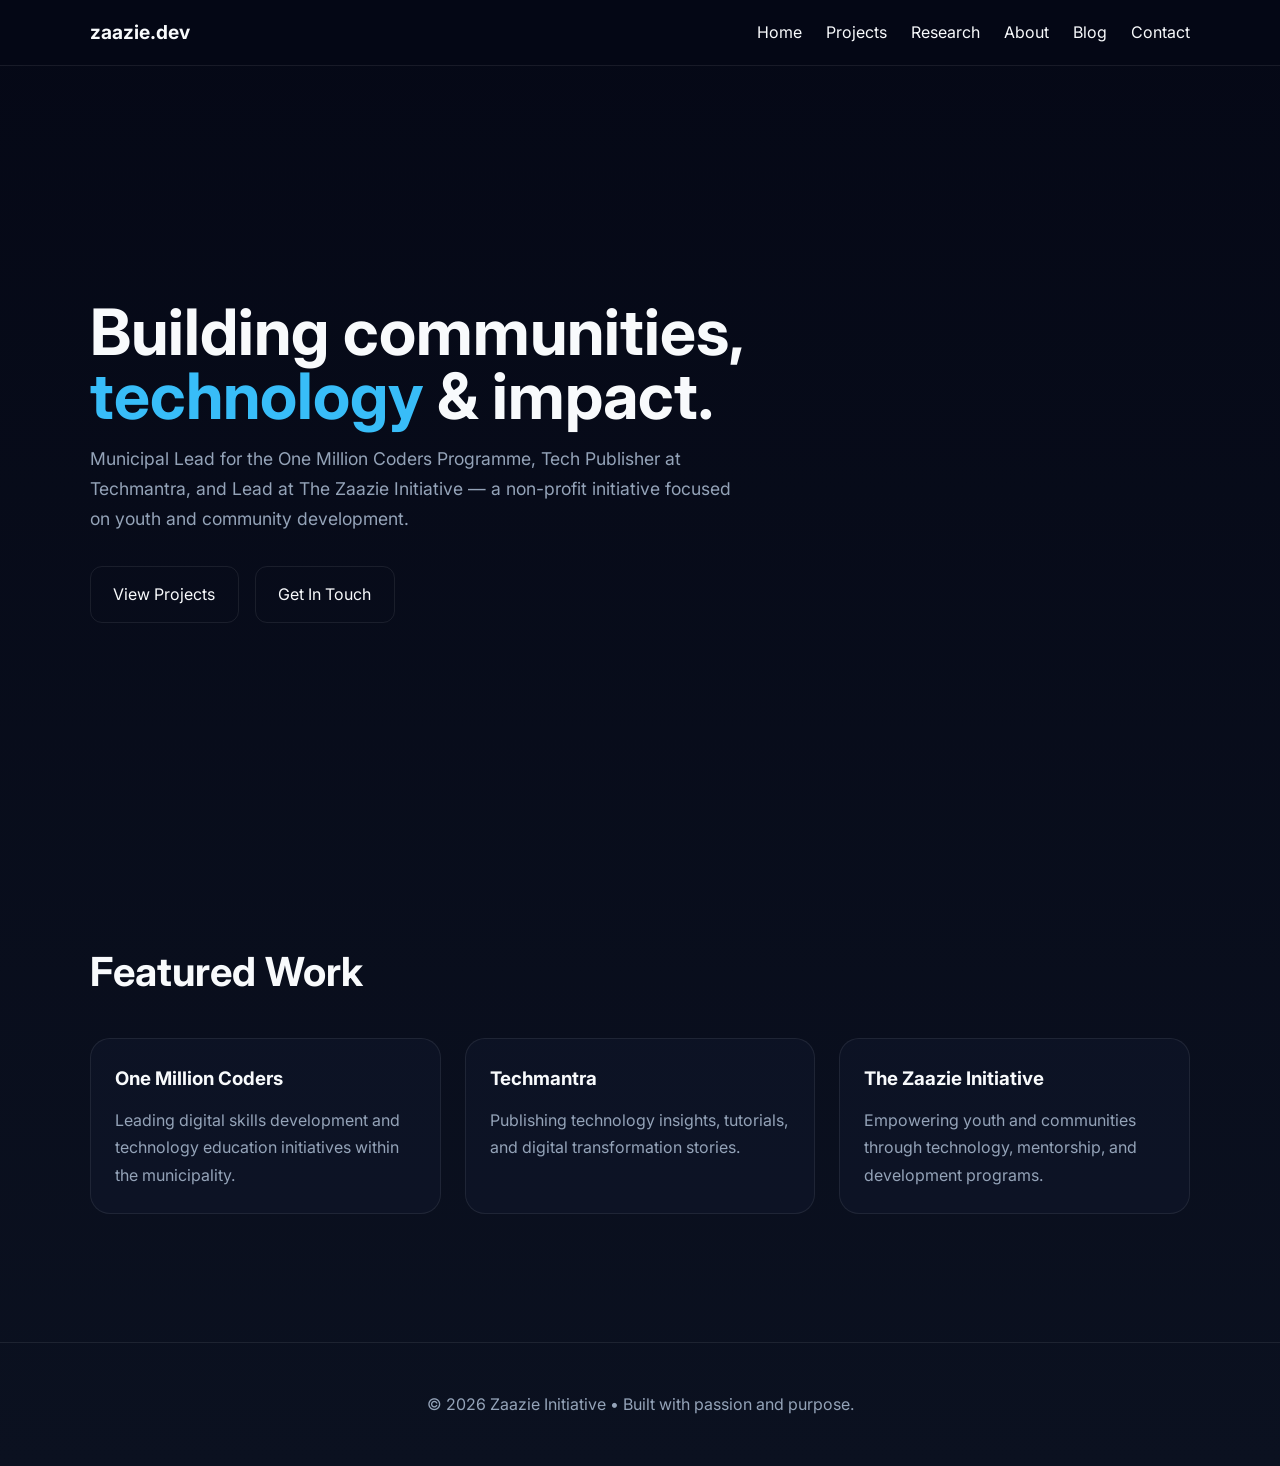
<file: index.html>
<!DOCTYPE html>
<html lang="en">
<head>
<meta charset="UTF-8">
<meta name="viewport" content="width=device-width, initial-scale=1.0">
<title>Zaazie.dev</title>
<link rel="stylesheet" href="styles.css">
</head>
<body>

<nav>
  <div class="container nav-inner">
    <div class="logo">zaazie.dev</div>
    <ul>
      <li><a href="index.html">Home</a></li>
      <li><a href="projects.html">Projects</a></li>
      <li><a href="research.html">Research</a></li>
      <li><a href="about.html">About</a></li>
      <li><a href="blog.html">Blog</a></li>
      <li><a href="contact.html">Contact</a></li>
    </ul>
  </div>
</nav>

<section class="hero">
  <div class="container">
    <h1>Building communities,<br><span class="highlight">technology</span> & impact.</h1>
    <p>
      Municipal Lead for the One Million Coders Programme, Tech Publisher at Techmantra,
      and Lead at The Zaazie Initiative — a non-profit initiative focused on youth and community development.
    </p>

    <div class="btns">
      <a class="btn" href="projects.html">View Projects</a>
      <a class="btn" href="contact.html">Get In Touch</a>
    </div>
  </div>
</section>

<section class="section">
  <div class="container">
    <h2>Featured Work</h2>
    <div class="cards">
      <div class="card">
        <h3>One Million Coders</h3>
        <p>Leading digital skills development and technology education initiatives within the municipality.</p>
      </div>

      <div class="card">
        <h3>Techmantra</h3>
        <p>Publishing technology insights, tutorials, and digital transformation stories.</p>
      </div>

      <div class="card">
        <h3>The Zaazie Initiative</h3>
        <p>Empowering youth and communities through technology, mentorship, and development programs.</p>
      </div>
    </div>
  </div>
</section>

<footer>
  <div class="container">
    <p>© 2026 Zaazie Initiative • Built with passion and purpose.</p>
  </div>
</footer>

</body>
</html>
</file>
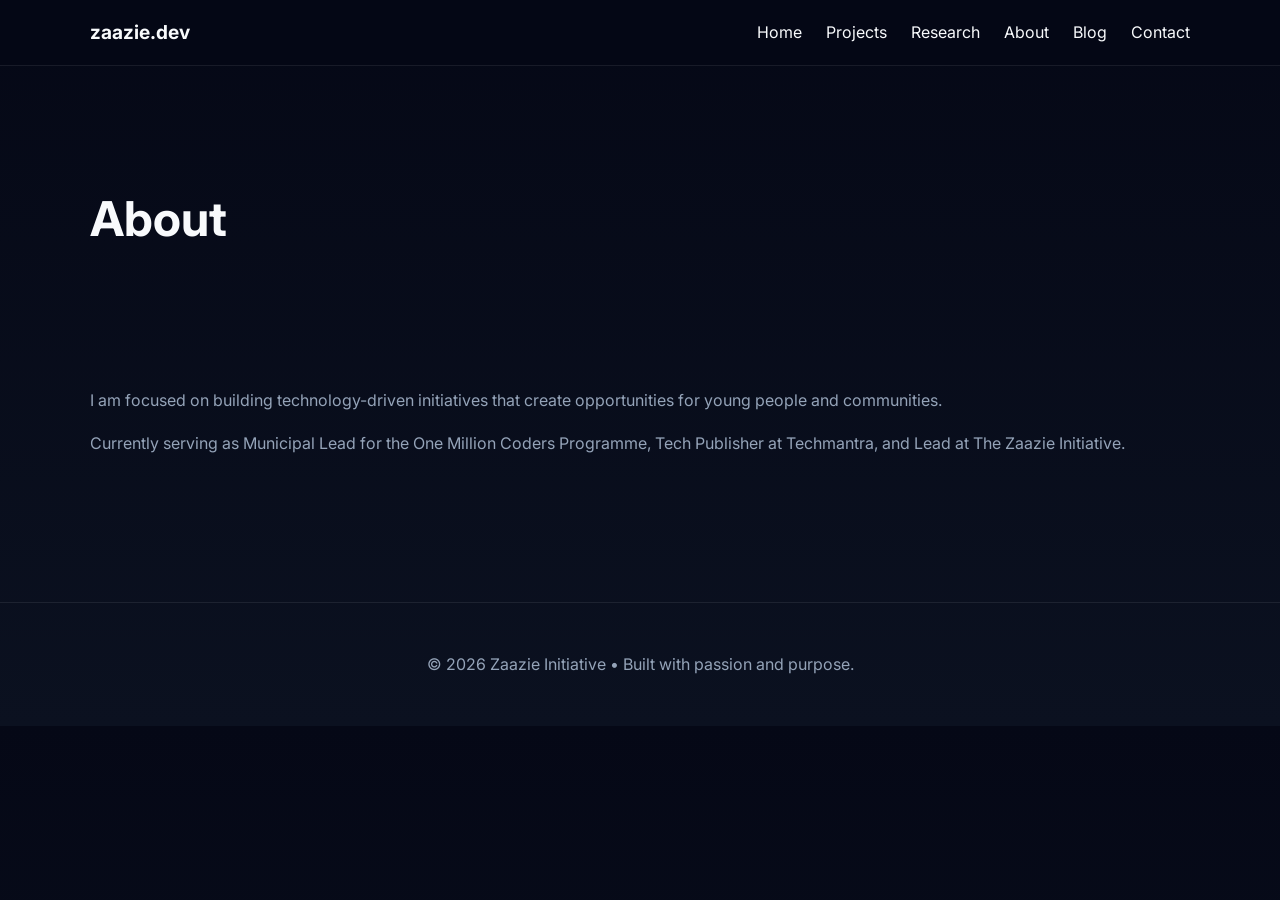
<file: about.html>
<!DOCTYPE html>
<html lang="en">
<head>
<meta charset="UTF-8">
<meta name="viewport" content="width=device-width, initial-scale=1.0">
<title>About</title>
<link rel="stylesheet" href="styles.css">
</head>
<body>

<nav>
  <div class="container nav-inner">
    <div class="logo">zaazie.dev</div>
    <ul>
      <li><a href="index.html">Home</a></li>
      <li><a href="projects.html">Projects</a></li>
      <li><a href="research.html">Research</a></li>
      <li><a href="about.html">About</a></li>
      <li><a href="blog.html">Blog</a></li>
      <li><a href="contact.html">Contact</a></li>
    </ul>
  </div>
</nav>

<section class="page-header">
  <div class="container">
    <h1>About</h1>
  </div>
</section>

<section class="section content">
  <div class="container">

    <p>I am focused on building technology-driven initiatives that create opportunities for young people and communities.</p>
    <p>Currently serving as Municipal Lead for the One Million Coders Programme, Tech Publisher at Techmantra, and Lead at The Zaazie Initiative.</p>

  </div>
</section>

<footer>
  <div class="container">
    <p>© 2026 Zaazie Initiative • Built with passion and purpose.</p>
  </div>
</footer>

</body>
</html>
</file>
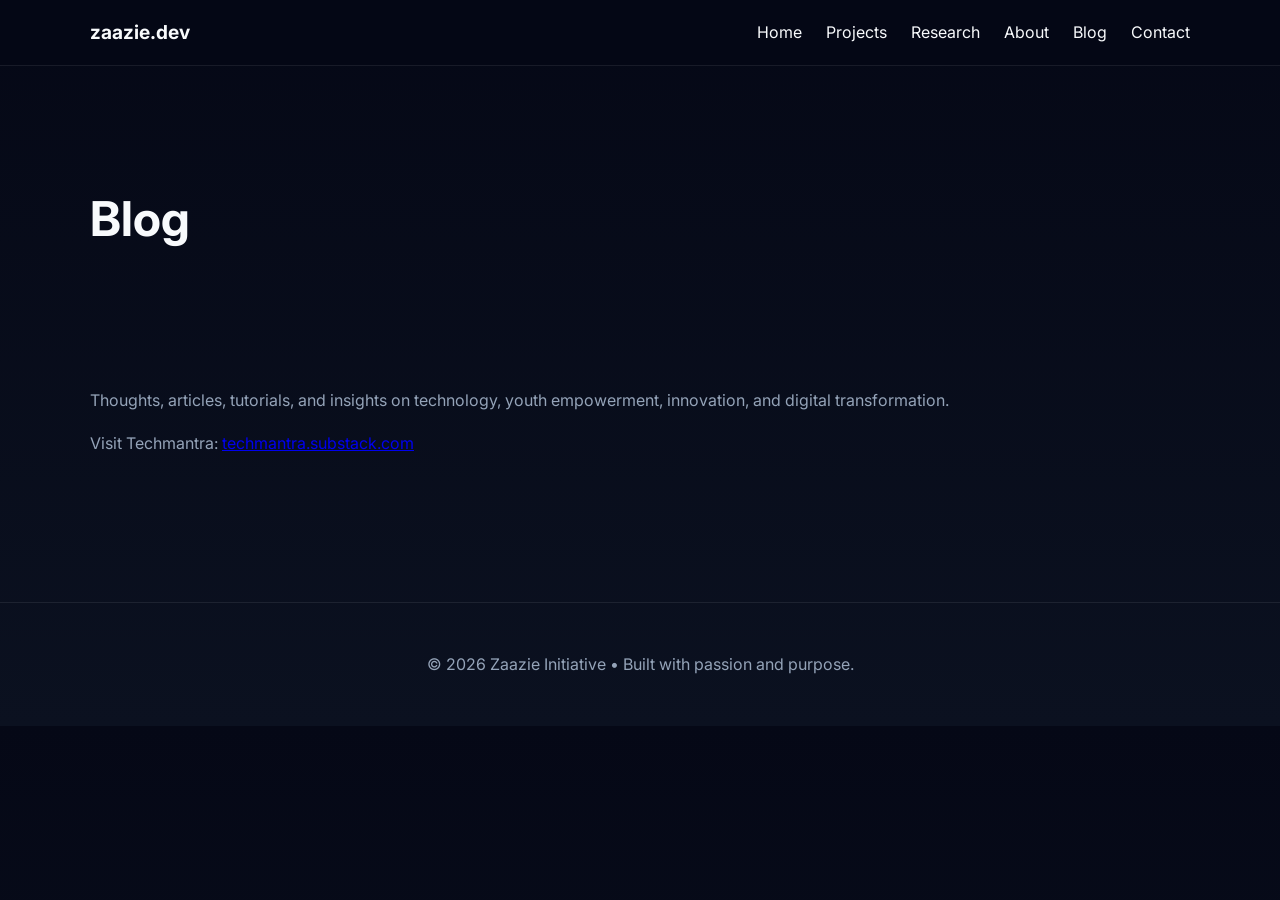
<file: blog.html>
<!DOCTYPE html>
<html lang="en">
<head>
<meta charset="UTF-8">
<meta name="viewport" content="width=device-width, initial-scale=1.0">
<title>Blog</title>
<link rel="stylesheet" href="styles.css">
</head>
<body>

<nav>
  <div class="container nav-inner">
    <div class="logo">zaazie.dev</div>
    <ul>
      <li><a href="index.html">Home</a></li>
      <li><a href="projects.html">Projects</a></li>
      <li><a href="research.html">Research</a></li>
      <li><a href="about.html">About</a></li>
      <li><a href="blog.html">Blog</a></li>
      <li><a href="contact.html">Contact</a></li>
    </ul>
  </div>
</nav>

<section class="page-header">
  <div class="container">
    <h1>Blog</h1>
  </div>
</section>

<section class="section content">
  <div class="container">

    <p>Thoughts, articles, tutorials, and insights on technology, youth empowerment, innovation, and digital transformation.</p>
    <p>Visit Techmantra: <a href="https://techmantra.substack.com">techmantra.substack.com</a></p>

  </div>
</section>

<footer>
  <div class="container">
    <p>© 2026 Zaazie Initiative • Built with passion and purpose.</p>
  </div>
</footer>

</body>
</html>
</file>
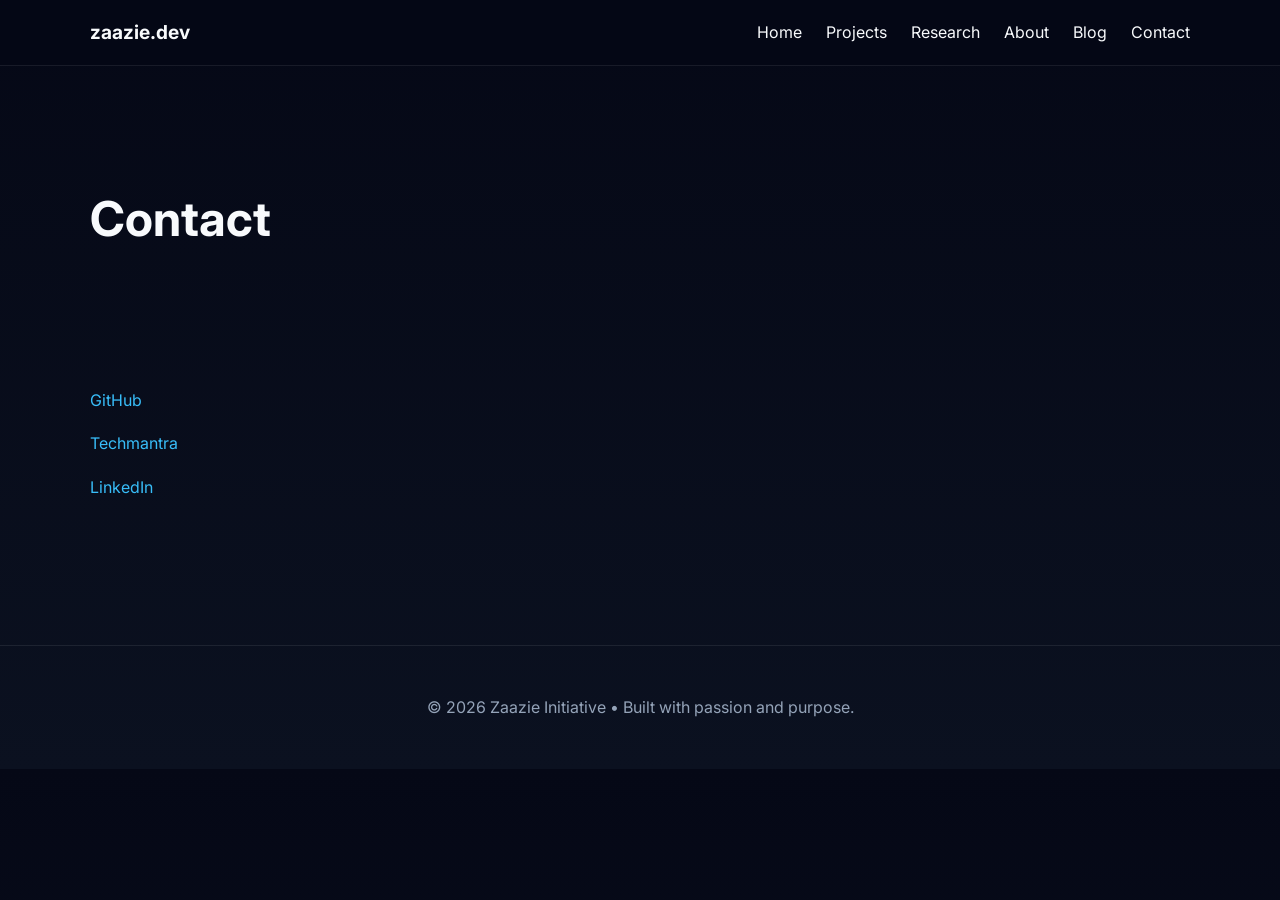
<file: contact.html>
<!DOCTYPE html>
<html lang="en">
<head>
<meta charset="UTF-8">
<meta name="viewport" content="width=device-width, initial-scale=1.0">
<title>Contact</title>
<link rel="stylesheet" href="styles.css">
</head>
<body>

<nav>
  <div class="container nav-inner">
    <div class="logo">zaazie.dev</div>
    <ul>
      <li><a href="index.html">Home</a></li>
      <li><a href="projects.html">Projects</a></li>
      <li><a href="research.html">Research</a></li>
      <li><a href="about.html">About</a></li>
      <li><a href="blog.html">Blog</a></li>
      <li><a href="contact.html">Contact</a></li>
    </ul>
  </div>
</nav>

<section class="page-header">
  <div class="container">
    <h1>Contact</h1>
  </div>
</section>

<section class="section content">
  <div class="container">

    <div class="contact-links">
      <a href="https://github.com/zaazie">GitHub</a>
      <a href="https://techmantra.substack.com">Techmantra</a>
      <a href="#">LinkedIn</a>
    </div>

  </div>
</section>

<footer>
  <div class="container">
    <p>© 2026 Zaazie Initiative • Built with passion and purpose.</p>
  </div>
</footer>

</body>
</html>
</file>
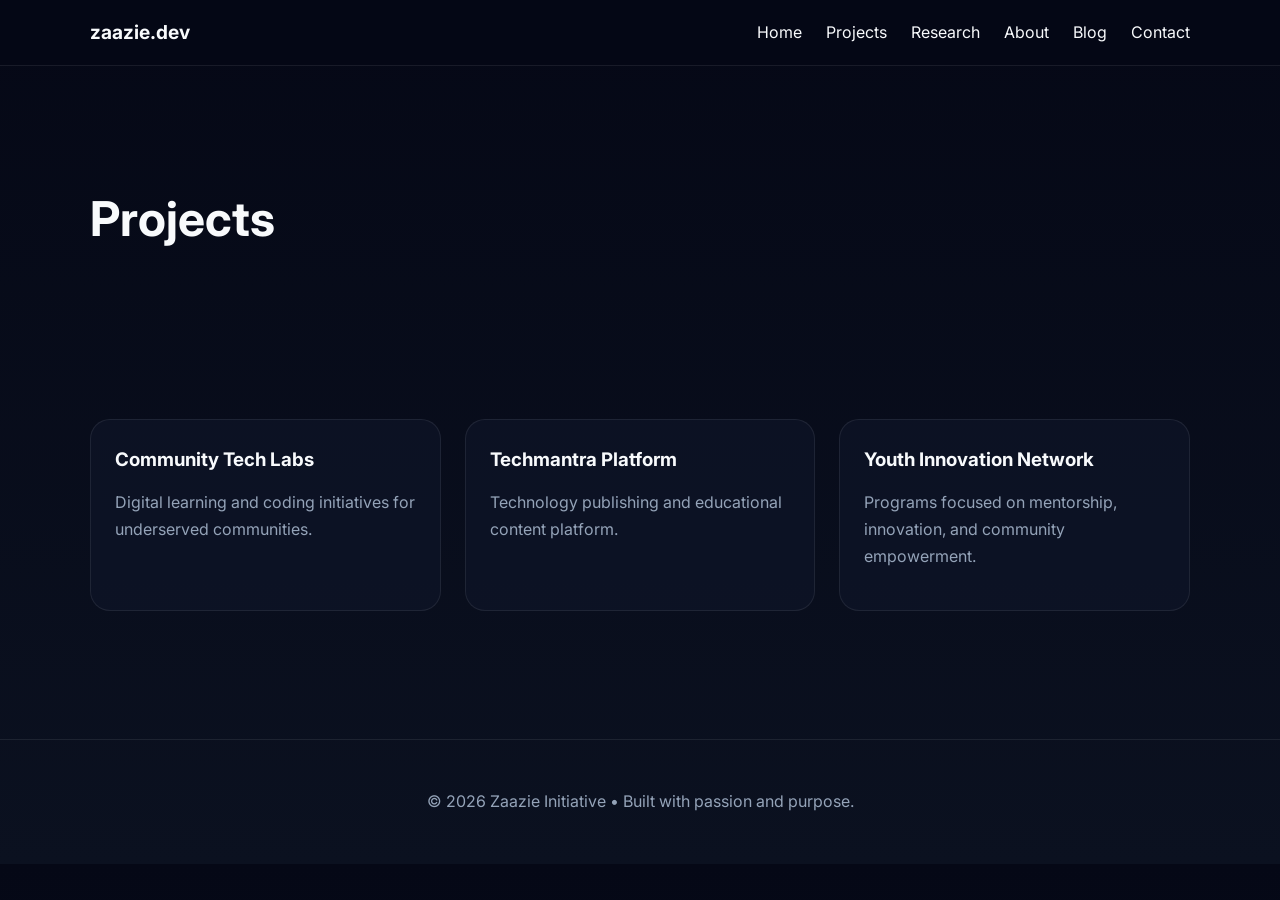
<file: projects.html>
<!DOCTYPE html>
<html lang="en">
<head>
<meta charset="UTF-8">
<meta name="viewport" content="width=device-width, initial-scale=1.0">
<title>Projects</title>
<link rel="stylesheet" href="styles.css">
</head>
<body>

<nav>
  <div class="container nav-inner">
    <div class="logo">zaazie.dev</div>
    <ul>
      <li><a href="index.html">Home</a></li>
      <li><a href="projects.html">Projects</a></li>
      <li><a href="research.html">Research</a></li>
      <li><a href="about.html">About</a></li>
      <li><a href="blog.html">Blog</a></li>
      <li><a href="contact.html">Contact</a></li>
    </ul>
  </div>
</nav>

<section class="page-header">
  <div class="container">
    <h1>Projects</h1>
  </div>
</section>

<section class="section content">
  <div class="container">

    <div class="cards">
      <div class="card">
        <h3>Community Tech Labs</h3>
        <p>Digital learning and coding initiatives for underserved communities.</p>
      </div>
      <div class="card">
        <h3>Techmantra Platform</h3>
        <p>Technology publishing and educational content platform.</p>
      </div>
      <div class="card">
        <h3>Youth Innovation Network</h3>
        <p>Programs focused on mentorship, innovation, and community empowerment.</p>
      </div>
    </div>

  </div>
</section>

<footer>
  <div class="container">
    <p>© 2026 Zaazie Initiative • Built with passion and purpose.</p>
  </div>
</footer>

</body>
</html>
</file>
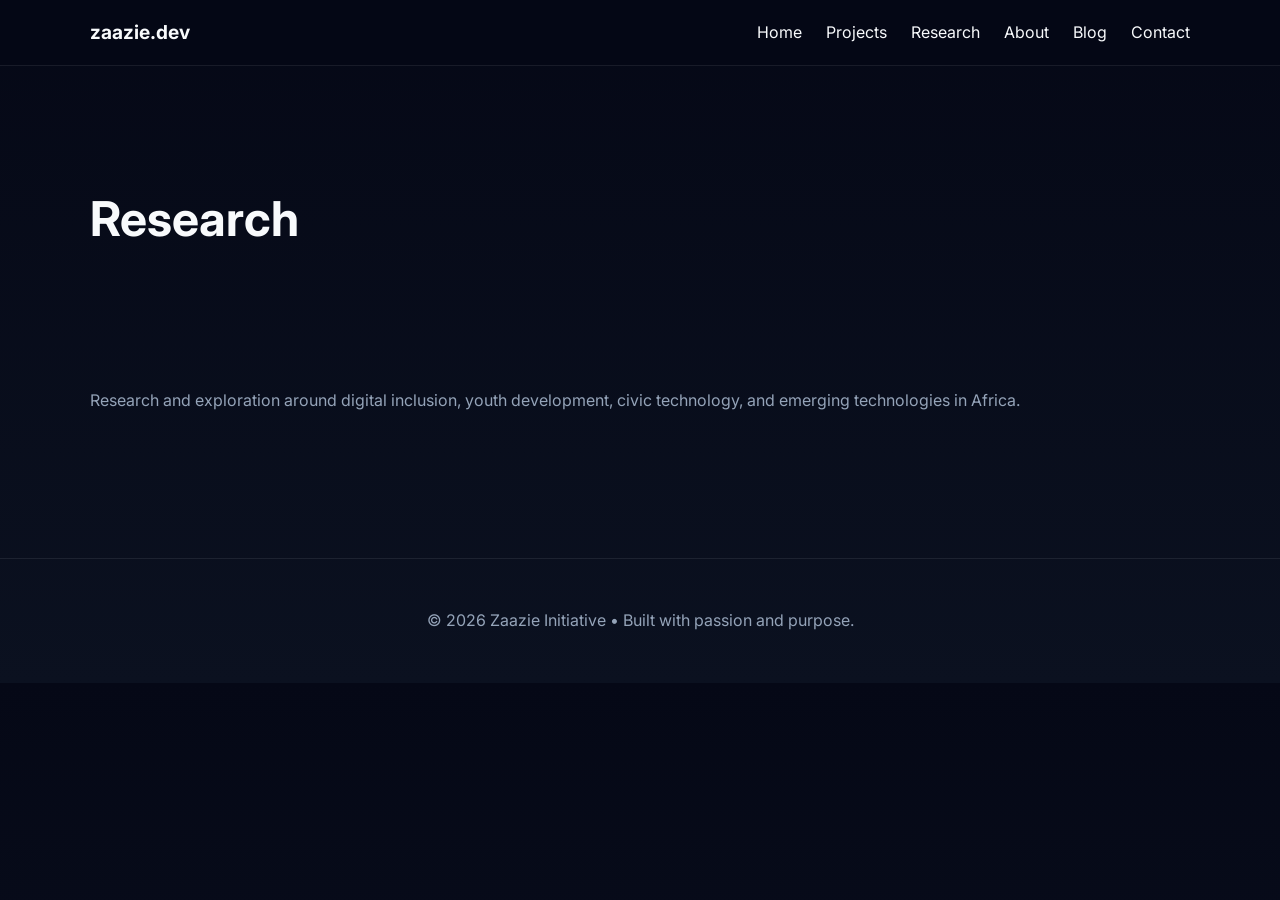
<file: research.html>
<!DOCTYPE html>
<html lang="en">
<head>
<meta charset="UTF-8">
<meta name="viewport" content="width=device-width, initial-scale=1.0">
<title>Research</title>
<link rel="stylesheet" href="styles.css">
</head>
<body>

<nav>
  <div class="container nav-inner">
    <div class="logo">zaazie.dev</div>
    <ul>
      <li><a href="index.html">Home</a></li>
      <li><a href="projects.html">Projects</a></li>
      <li><a href="research.html">Research</a></li>
      <li><a href="about.html">About</a></li>
      <li><a href="blog.html">Blog</a></li>
      <li><a href="contact.html">Contact</a></li>
    </ul>
  </div>
</nav>

<section class="page-header">
  <div class="container">
    <h1>Research</h1>
  </div>
</section>

<section class="section content">
  <div class="container">

    <p>Research and exploration around digital inclusion, youth development, civic technology, and emerging technologies in Africa.</p>

  </div>
</section>

<footer>
  <div class="container">
    <p>© 2026 Zaazie Initiative • Built with passion and purpose.</p>
  </div>
</footer>

</body>
</html>
</file>
<file: styles.css>
@import url('https://fonts.googleapis.com/css2?family=Inter:wght@300;400;500;600;700&display=swap');

:root{
  --bg:#050816;
  --card:#0f172a;
  --text:#f8fafc;
  --muted:#94a3b8;
  --accent:#38bdf8;
  --border:rgba(255,255,255,0.08);
}

*{margin:0;padding:0;box-sizing:border-box}
body{
  font-family:'Inter',sans-serif;
  background:linear-gradient(to bottom,#050816,#0b1120);
  color:var(--text);
  line-height:1.7;
}
.container{
  width:min(1100px,90%);
  margin:auto;
}
nav{
  position:sticky;
  top:0;
  backdrop-filter:blur(12px);
  background:rgba(5,8,22,.7);
  border-bottom:1px solid var(--border);
  z-index:100;
}
.nav-inner{
  display:flex;
  justify-content:space-between;
  align-items:center;
  padding:1rem 0;
}
.logo{
  font-weight:700;
  font-size:1.2rem;
}
nav ul{
  display:flex;
  gap:1.5rem;
  list-style:none;
}
nav a{
  text-decoration:none;
  color:var(--text);
}
.hero{
  min-height:88vh;
  display:flex;
  align-items:center;
}
.hero h1{
  font-size:4rem;
  line-height:1;
  margin-bottom:1rem;
}
.hero p{
  color:var(--muted);
  max-width:650px;
  font-size:1.1rem;
}
.highlight{color:var(--accent)}
.btns{
  display:flex;
  gap:1rem;
  margin-top:2rem;
}
.btn{
  padding:.9rem 1.4rem;
  border-radius:12px;
  border:1px solid var(--border);
  text-decoration:none;
  color:var(--text);
  transition:.3s ease;
}
.btn:hover{
  transform:translateY(-3px);
  border-color:var(--accent);
}
.section{
  padding:5rem 0;
}
.section h2{
  font-size:2.5rem;
  margin-bottom:1rem;
}
.cards{
  display:grid;
  grid-template-columns:repeat(auto-fit,minmax(260px,1fr));
  gap:1.5rem;
  margin-top:2rem;
}
.card{
  background:rgba(15,23,42,.6);
  border:1px solid var(--border);
  padding:1.5rem;
  border-radius:20px;
  transition:.3s ease;
}
.card:hover{
  transform:translateY(-5px);
  border-color:var(--accent);
}
.card h3{
  margin-bottom:.8rem;
}
.card p{
  color:var(--muted);
}
footer{
  padding:3rem 0;
  text-align:center;
  color:var(--muted);
  border-top:1px solid var(--border);
  margin-top:3rem;
}
.page-header{
  padding:7rem 0 3rem;
}
.page-header h1{
  font-size:3rem;
}
.content p{
  color:var(--muted);
  margin-bottom:1rem;
}
.contact-links a{
  display:block;
  margin-bottom:1rem;
  color:var(--accent);
  text-decoration:none;
}
@media(max-width:768px){
  .hero h1{
    font-size:2.6rem;
  }
  nav ul{
    gap:1rem;
    font-size:.9rem;
  }
}
</file>
